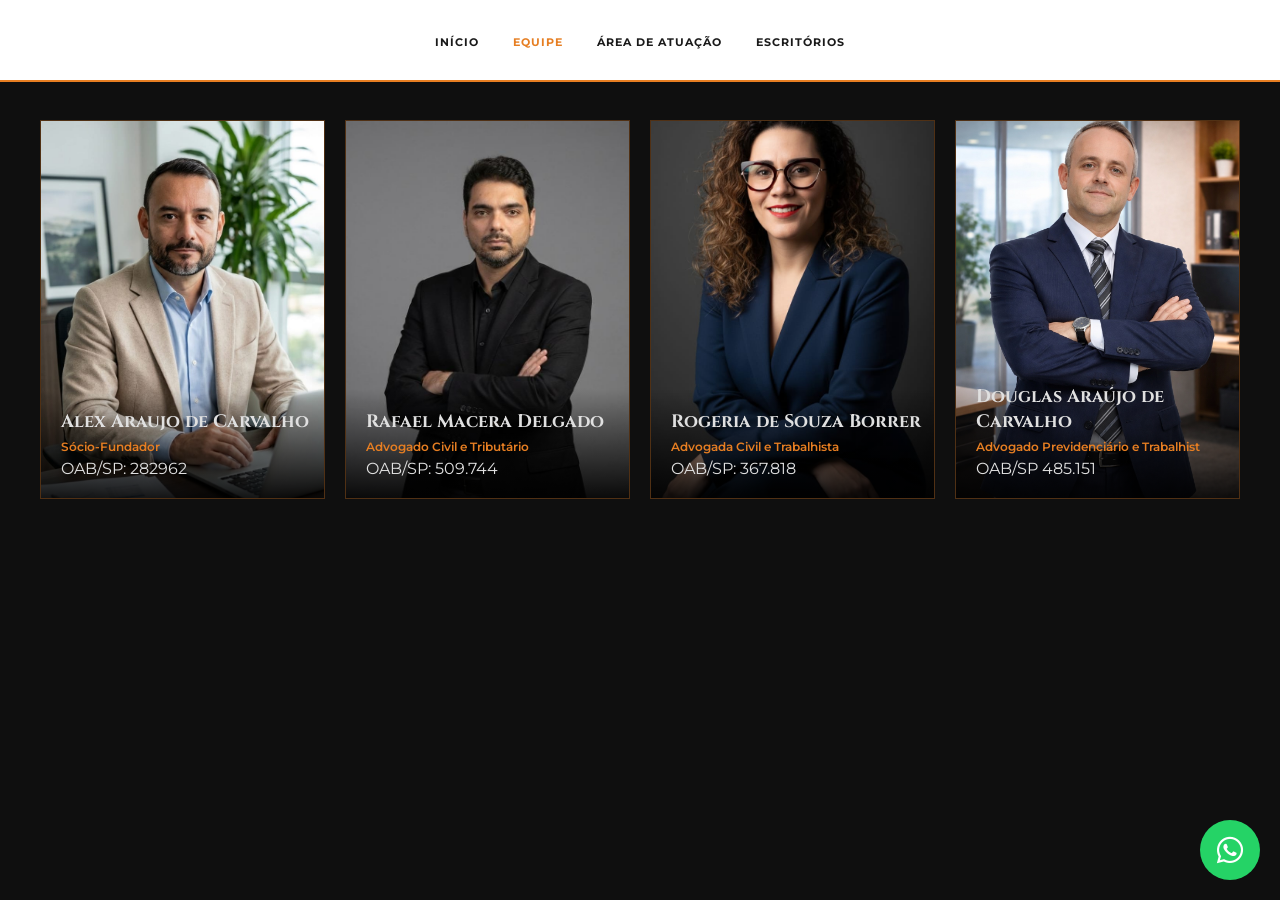
<file: equipe.html>
<!DOCTYPE html>
<html lang="pt-BR">
<head>
    <meta charset="UTF-8">
    <meta name="viewport" content="width=device-width, initial-scale=1.0, maximum-scale=1.0, user-scalable=no">
    <title>Equipe - Carvalho e Araújo Advogados</title>
    <link rel="stylesheet" href="equipe.css">
    <link rel="stylesheet" href="https://cdnjs.cloudflare.com/ajax/libs/font-awesome/6.0.0/css/all.min.css">
</head>
<body>

    <header class="header-equipe">
        <nav class="nav-container">
            <div class="nav-links">
                <a href="index.html">INÍCIO</a>
                <a href="equipe.html" class="active">EQUIPE</a>
                <a href="index.html#atuacao-section">ÁREA DE ATUAÇÃO</a>
                <a href="index.html#onde-estamos">ESCRITÓRIOS</a>
            </div>
        </nav>
    </header>

    <a href="https://wa.me/5516996068689" target="_blank" class="whatsapp-fixo">
        <i class="fab fa-whatsapp"></i>
    </a>

    <main id="grid-equipe" class="equipe-grid">
        <div class="advogado-card" onclick="verPerfil('adv1')">
            <img src="advogado1.jpeg" alt="Alex Araujo de Carvalho">
            <div class="advogado-info">
                <h3>Alex Araujo de Carvalho</h3>
                <p>Sócio-Fundador</p>
                <span>OAB/SP: 282962</span>
            </div>
        </div>

        <div class="advogado-card" onclick="verPerfil('adv2')">
            <img src="advogado2.jpeg" alt="Advogado 2">
            <div class="advogado-info">
                <h3>Rafael Macera Delgado</h3>
                <p>Advogado Civil e Tributário</p>
                <span>OAB/SP: 509.744</span>
            </div>
        </div>

        <div class="advogado-card" onclick="verPerfil('adv3')">
            <img src="advogado3.jpeg" alt="Advogado 3">
            <div class="advogado-info">
                <h3>Rogeria de Souza Borrer</h3>
                <p>Advogada Civil e Trabalhista</p>
                <span>OAB/SP: 367.818</span>
            </div>
        </div>

        <div class="advogado-card" onclick="verPerfil('adv4')">
            <img src="advogado4.jpeg" alt="Advogado 4">
            <div class="advogado-info">
                <h3>Douglas Araújo de Carvalho</h3>
                <p>Advogado Previdenciário e Trabalhist</p>
                <span>OAB/SP 485.151 </span>
            </div>
        </div>
    </main>

    <section id="perfil-detalhado" class="perfil-secao">
        <button class="btn-voltar" onclick="voltarGrade()">
            <i class="fas fa-arrow-left"></i> VOLTAR PARA EQUIPE
        </button>
        <div id="conteudo-perfil"></div>
    </section>

    <script>
        const dadosEquipe = {
            'adv1': { 
                nome: 'Alex Araujo de Carvalho', 
                foto: 'advogado1.jpeg', 
                cargo: 'Sócio-Fundador', 
                oab: 'OAB/SP: 282962', 
                email: 'alexaraujo_carvalho@adv.oabsp.org.br', 
                bio: `Advogado desde 2009, formado pela Universidade Paulista – Unip, sólida base acadêmica, com especialidades em Direito Administrativo (Verbo Jurídico), Direito Ambiental (Damásio), Direito Processual Civil e do Trabalho (FAAP) e Direito Tributário (IBET).<br><br>
                      Procurador Jurídico do Município de Santa Cruz da Esperança-SP e Professor Universitário. Sua atuação profissional é caracterizada pela visão estratégica e pela integração de competências, garantindo uma defesa de alta performance técnica.` 
            },


            'adv2': { nome: 'Rafael Macera Delgado', foto: 'advogado2.jpeg', cargo: 'Advogado Civil e Tributário', oab: 'OAB/SP: 509.744', email: 'contato@email.com', bio: 'Biografia em breve.' },
            'adv3': { nome: 'Rogeria de Souza Borrer', foto: 'advogado3.jpeg', cargo: 'Advogada Civil e Trabalhista', oab: 'Oab/SP: 367.818', email: 'contato@email.com', bio: 'Biografia em breve.' },
            'adv4': { nome: 'Douglas Araújo de Carvalho', foto: 'advogado4.jpeg', cargo: 'Advogado Previdenciário e Trabalhista', oab: 'OAB/SP 485.151', email: 'contato@email.com', bio: 'Biografia em breve.' }
        };

        function verPerfil(id) {
            const adv = dadosEquipe[id];
            const cont = document.getElementById('conteudo-perfil');
            cont.innerHTML = `
                <div class="perfil-container-premium">
                    <img src="${adv.foto}" class="foto-perfil-flow">
                    <div class="texto-perfil-flow">
                        <h1>${adv.nome}</h1>
                        <p class="cargo-premium">${adv.cargo}</p>
                        <p class="oab-premium">${adv.oab}</p>
                        <p class="email-premium"><i class="fas fa-envelope"></i> ${adv.email}</p>
                        
                        <h2 class="titulo-bio">Sobre o Profissional</h2>
                        <div class="bio-texto">${adv.bio}</div>
                    </div>
                </div>
                <div style="clear:both;"></div>
            `;
            document.getElementById('grid-equipe').style.display = 'none';
            document.getElementById('perfil-detalhado').style.display = 'block';
            window.scrollTo(0,0);
        }

        function voltarGrade() {
            document.getElementById('grid-equipe').style.display = 'grid';
            document.getElementById('perfil-detalhado').style.display = 'none';
            window.scrollTo(0,0);
        }
    </script>
</body>
</html>
</file>
<file: equipe.css>
@import url('https://fonts.googleapis.com/css2?family=Cinzel:wght@400;700&family=Montserrat:wght@300;400;600&display=swap');

body {
    font-family: 'Montserrat', sans-serif;
    margin: 0;
    background-color: #0f0f0f;
    color: #e0e0e0;
    -webkit-text-size-adjust: 100%;
}

/* Header */
.header-equipe {
    position: fixed;
    top: 0;
    width: 100%;
    background-color: white;
    height: 80px;
    display: flex;
    align-items: center;
    justify-content: center;
    z-index: 1000;
    border-bottom: 2px solid #e67e22;
}

.nav-links a {
    text-decoration: none;
    color: #1a1a1a;
    font-size: 11px;
    font-weight: 700;
    margin: 0 15px;
    letter-spacing: 1px;
    text-transform: uppercase;
}

.nav-links a.active { color: #e67e22; }

/* Grade */
.equipe-grid {
    display: grid;
    grid-template-columns: repeat(auto-fit, minmax(280px, 1fr));
    gap: 20px;
    padding: 120px 20px 50px;
    max-width: 1200px;
    margin: 0 auto;
}

.advogado-card {
    position: relative;
    aspect-ratio: 3/4;
    overflow: hidden;
    cursor: pointer;
    border: 1px solid rgba(230, 126, 34, 0.3);
}

.advogado-card img {
    width: 100%;
    height: 100%;
    object-fit: cover;
}

.advogado-info {
    position: absolute;
    bottom: 0;
    width: 100%;
    padding: 20px;
    background: linear-gradient(transparent, rgba(0,0,0,0.9));
}

.advogado-info h3 { font-family: 'Cinzel', serif; margin: 0; font-size: 18px; }
.advogado-info p { color: #e67e22; margin: 5px 0; font-size: 12px; font-weight: 600; }

/* Perfil Detalhado */
.perfil-secao {
    display: none;
    padding: 120px 20px 50px;
    max-width: 1000px;
    margin: 0 auto;
}

.btn-voltar {
    background: none;
    border: 1px solid #e67e22;
    color: #e67e22;
    padding: 8px 15px;
    cursor: pointer;
    margin-bottom: 30px;
    font-weight: bold;
}

.foto-perfil-flow {
    width: 320px;
    float: left;
    margin: 0 40px 20px 0;
    border: 1px solid #e67e22;
    padding: 5px;
    background: #1a1a1a;
}

.texto-perfil-flow h1 { font-family: 'Cinzel', serif; font-size: 32px; margin: 0; color: #fff; }
.cargo-premium { color: #e67e22; font-size: 18px; margin: 10px 0; font-weight: 600; }
.oab-premium, .email-premium { color: #bbb; font-size: 14px; display: block; margin-bottom: 5px; }

.titulo-bio {
    font-family: 'Cinzel', serif;
    color: #fff;
    font-size: 22px;
    margin-top: 30px;
    border-bottom: 1px solid #e67e22;
    padding-bottom: 10px;
}

.bio-texto { font-size: 16px; line-height: 1.8; color: #ccc; text-align: justify; }

/* AJUSTE IPHONE / MOBILE */
@media (max-width: 768px) {
    .header-equipe { height: 70px; }
    .nav-links a { font-size: 9px; margin: 0 5px; }
    .equipe-grid { padding-top: 100px; }
    
    .foto-perfil-flow {
        float: none;
        width: 100%;
        max-width: 300px;
        margin: 0 auto 20px;
        display: block;
    }
    
    .texto-perfil-flow h1 { font-size: 24px; text-align: center; }
    .cargo-premium, .oab-premium, .email-premium { text-align: center; }
    .titulo-bio { text-align: center; }
}

.whatsapp-fixo {
    position: fixed; bottom: 20px; right: 20px;
    background: #25d366; color: white; width: 60px; height: 60px;
    border-radius: 50%; display: flex; justify-content: center; align-items: center;
    font-size: 30px; z-index: 9999; text-decoration: none;
}
</file>
